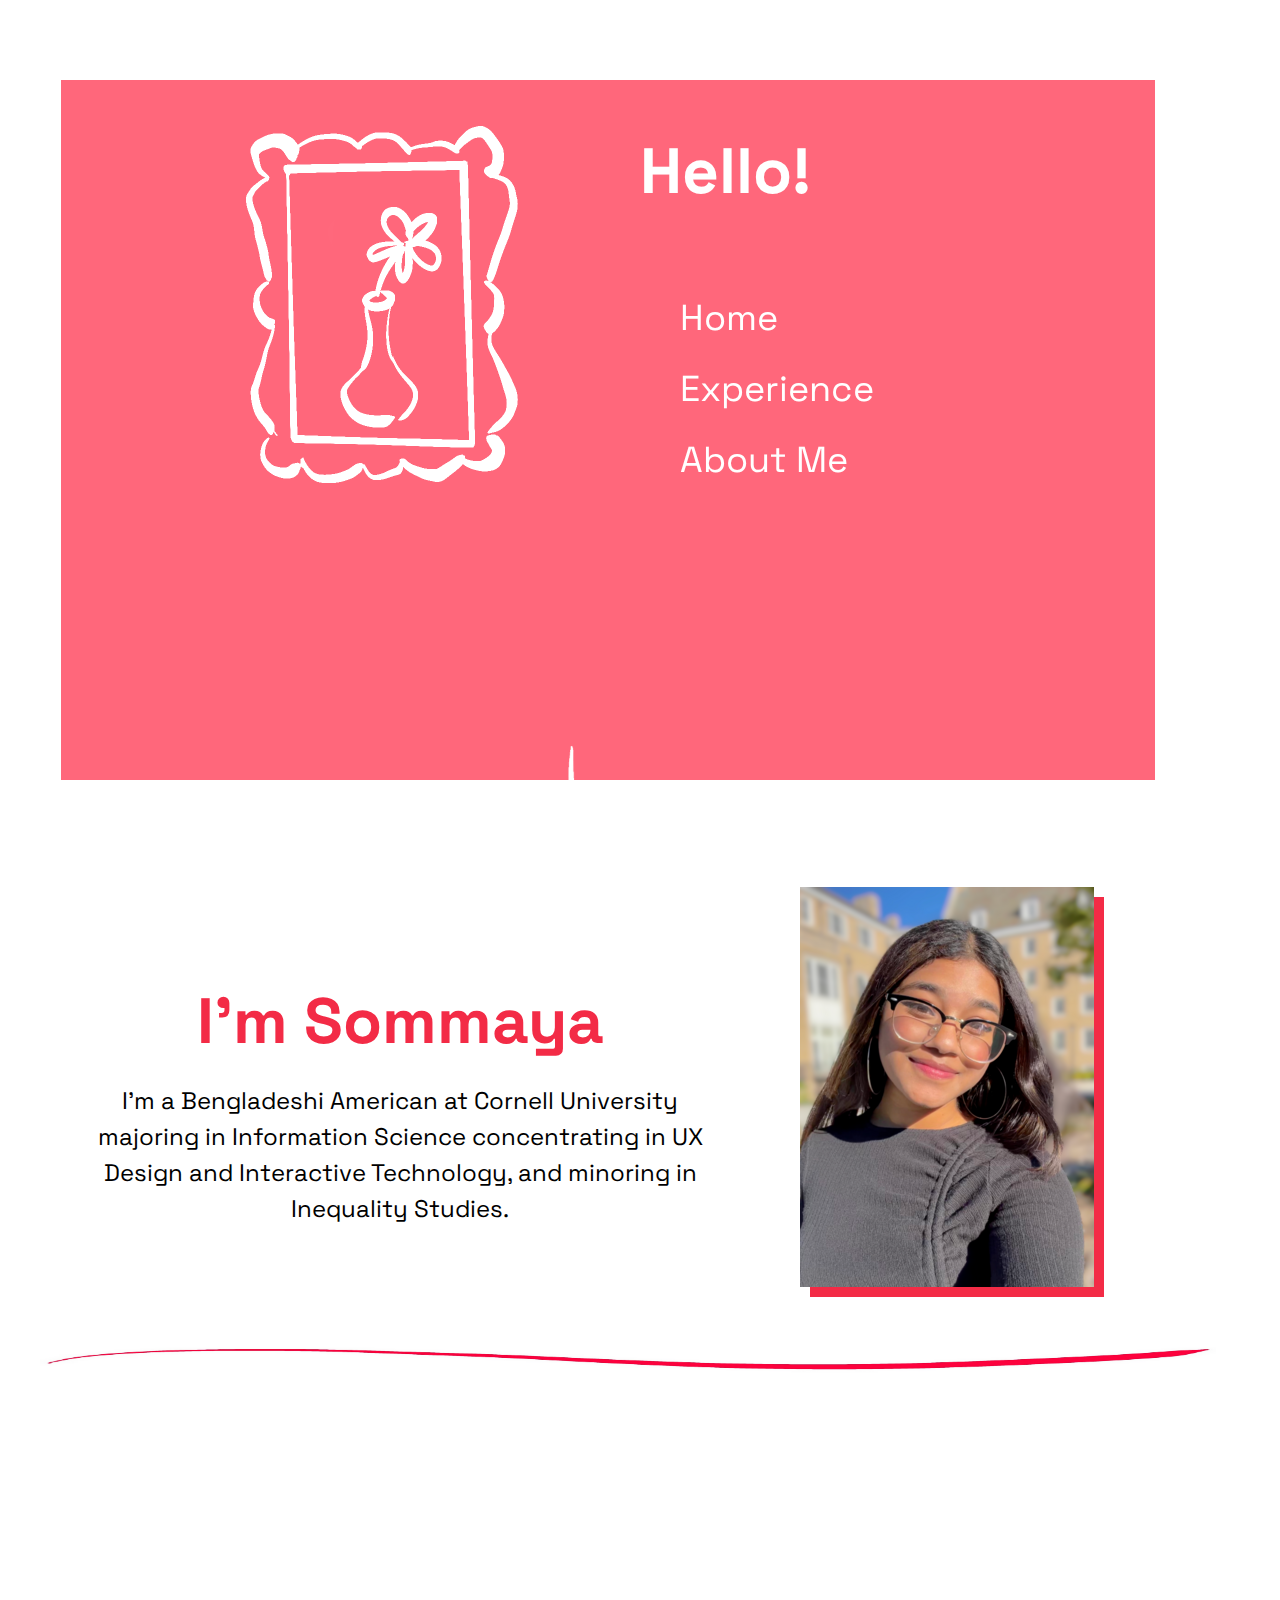
<file: index.html>
<!DOCTYPE html>
<html lang="en">
<head>
  <title>Welcome</title>
  <link rel="stylesheet" type="text/css" href="site.css" media="all">
  <link rel="preconnect" href="https://fonts.googleapis.com">
  <link rel="preconnect" href="https://fonts.gstatic.com" crossorigin>
  <link href="https://fonts.googleapis.com/css2?family=Space+Grotesk:wght@500;700&display=swap" rel="stylesheet">
</head>
<body>
  <div class="hamburger-menu">
    <nav>
      <div id="topNav" class="navigation">
        <span id="closebtn" onclick="collapse()">
            <span class="line1"></span>
            <span class="line2"></span>
            <span class="line3"></span>
        </span>
      <ul class="list">
        <li><a class="menuitems" href="index.html">Home</a></li>
        <li><a class="menuitems" href="experience.html">Experience</a></li>
        <li><a class="menuitems" href="Resume2024.docx">Resume</a></li>
        <li><a class="menuitems" href="about_me.html">About Me</a></li>
      </ul>
    </div>
    </nav>
</div>
<div class="navigation-menu">
  <nav>
    <ul>
      <li> <a href="index.html"><u>Home</u></a> </li>
      <li> <a href="experience.html">Experience</a> </li>
      <li> <a href="about_me.html">About Me</a> </li>
      <li><a href="Resume2024.docx">Resume</a></li>

    </ul>
  </nav>
</div>
  

<section class="pink">
  <div class="welcome">
    <div class="welcome-flowers">
      <img src="images/flowers.png" alt = "Home page of BRT">
    </div>
    <div class="welcome-pink">
     <h1>Hello!</h1>
     </div>
  </div>    

  <div class="welcome-nav">
  <ul>
    <li> <a href="index.html">Home</a> </li>
          <li> <a href="experience.html">Experience</a> </li>
          <li> <a href="about_me.html">About Me</a> </li>
  </ul>
  </div>

<div class="scroll-down">
  <div class = "arrow">
    <img src="images/arrow.png" alt = "Picture of Sommaya">
  </div>
</div>
</section>
  
<section class="yellow">
  <div class="meet">
    <div class="meet1">
    <h1>I'm Sommaya</h1>
      <p>I'm a Bengladeshi American at Cornell University majoring in Information Science concentrating in UX Design and Interactive Technology, and minoring in Inequality Studies.
        </p>
    </div>
    <div class="meet2">
    <img src="images/sommaya.png" alt = "Picture of Sommaya">
    </div>
  </div>
  <div class = "wisp-thin">
    <img src="images/thin-wisp.png" alt = "Picture of Sommaya">
  </div>
  
</section>

<section class="tag red">
  
  <div class = "indexbrt">
    <div class = "indexbrt1">
        <h1>Big. Bold.</h1>
        <h3>Get ready to explore a world of vibrant color and pop of fun in modern minimalism. </h3>

      <p>Introducing my most recent project: the Big Red Trade app!</p>
      <p>Tasked with identifying a problem on campus and solving it in three months, 
        my group was able to identify an issue troubling Cornell students. We interviewed and researched, made prototypes, 
        conducted usability tests and ended with a report and presentation of our solution: Big Red Trade.</p>
      <h3><a href="BigRedTrade.html">Learn more about it here.</a></h3>
      </div>
  <div class = "indexbrt2"> 
    <img src="images/BRT/phone-sketch.jpeg" alt = "Home page of BRT">
  </div>
  <br>

</div><br>
<div class = "wisp-thin">
  <img src="images/thin-wisp.png" alt = "Picture of Sommaya">
</div>

<div class= "educ">
  <div class= "educ2">
    <h1>Why UX?</h1><br>
    <p>
      You might have noticed the hand-drawn elements scattered across this website: simply put, I love to create. My drawings on this website, including the embellishments, my logo, and many of the images, are my way of putting myself in my work. <br>
      Growing up, I’ve always loved creating things, whether it was sketching, crocheting, baking, painting, or knitting- I was always trying to find new ways to <strong>express myself through creating</strong>. As I grew older, I discovered the world of coding and fell in love with the way it allowed me to create in a completely different way. <br>
      UX design, for me, is an intersection where <strong>creativity meets functionality</strong>. It's like <strong>crafting an experience</strong> of your own to share with others, all while maintaining a seamless experience. Pursuing UX design allows me to merge my creative side with my love for code. It's a field that constantly challenges me to consider how humans think, and to work innovatively while considering the practical aspects of design. That blend is what continues to drive my passion for UX design.
    </p>
      </div>
      <div class= "sketch">
        <img src="images/sketch.jpeg" alt = "Picture of Sommaya">
      </div>
    </div>
  <div class = "wisp-thin">
    <img src="images/thin-wisp.png" alt = "Picture of Sommaya">
  </div>
</section>

<section class="tag blue">
  <div class = "cont">
    <h1>Keep in touch!</h1>
    <p>Feel free to send me a message via<br>
       email at sh847@cornell.edu<br></p>

  <div class="experienceButtons">
    <button type= "button" onclick =
     "location.href='https://www.linkedin.com/in/sommaya-haque'"><span>
      <!-- Source: https://iconsplace.com/white-icons/linkedin-icon-18/ -->
      <img src="images/linkedin.png" alt = "Linkedin logo">
    </span></button>

    <button type= "button" onclick =
     "location.href='https://github.com/SommayaHaque'"><span>
    <!-- Source: https://www.flaticon.com/free-icon/github-logo_25231 -->
    <img src="images/git.png" alt = "Git logo">
    </span></button>
  </div>

  </div><br>

  <!-- 
Source: <cite><a href="https://icons8.com/icons/set/facebook-messenger">Messenger Icon</a></cite><br>
Source: <cite><a href="https://iconsplace.com/white-icons/linkedin-icon-18/">Linkedin Icon</a></cite><br>
Source: <cite><a href="https://www.flaticon.com/free-icon/github-logo_25231">Github Icon</a></cite><br>
Source: <cite><a href="https://iconsplace.com/custom-color/gmail-login-icon/">Gmail Icon</a></cite><br>
-->
<footer>
  <p><strong>Made with the risk of being too bold</strong> <br> 
    2024 Portfolio by Sommaya Haque</p>
</footer>
</section>
  <script src="scripts/jquery-3.6.1.js"></script>
  <script src="scripts/indexPage.js"></script>

</body>
</html>
</file>
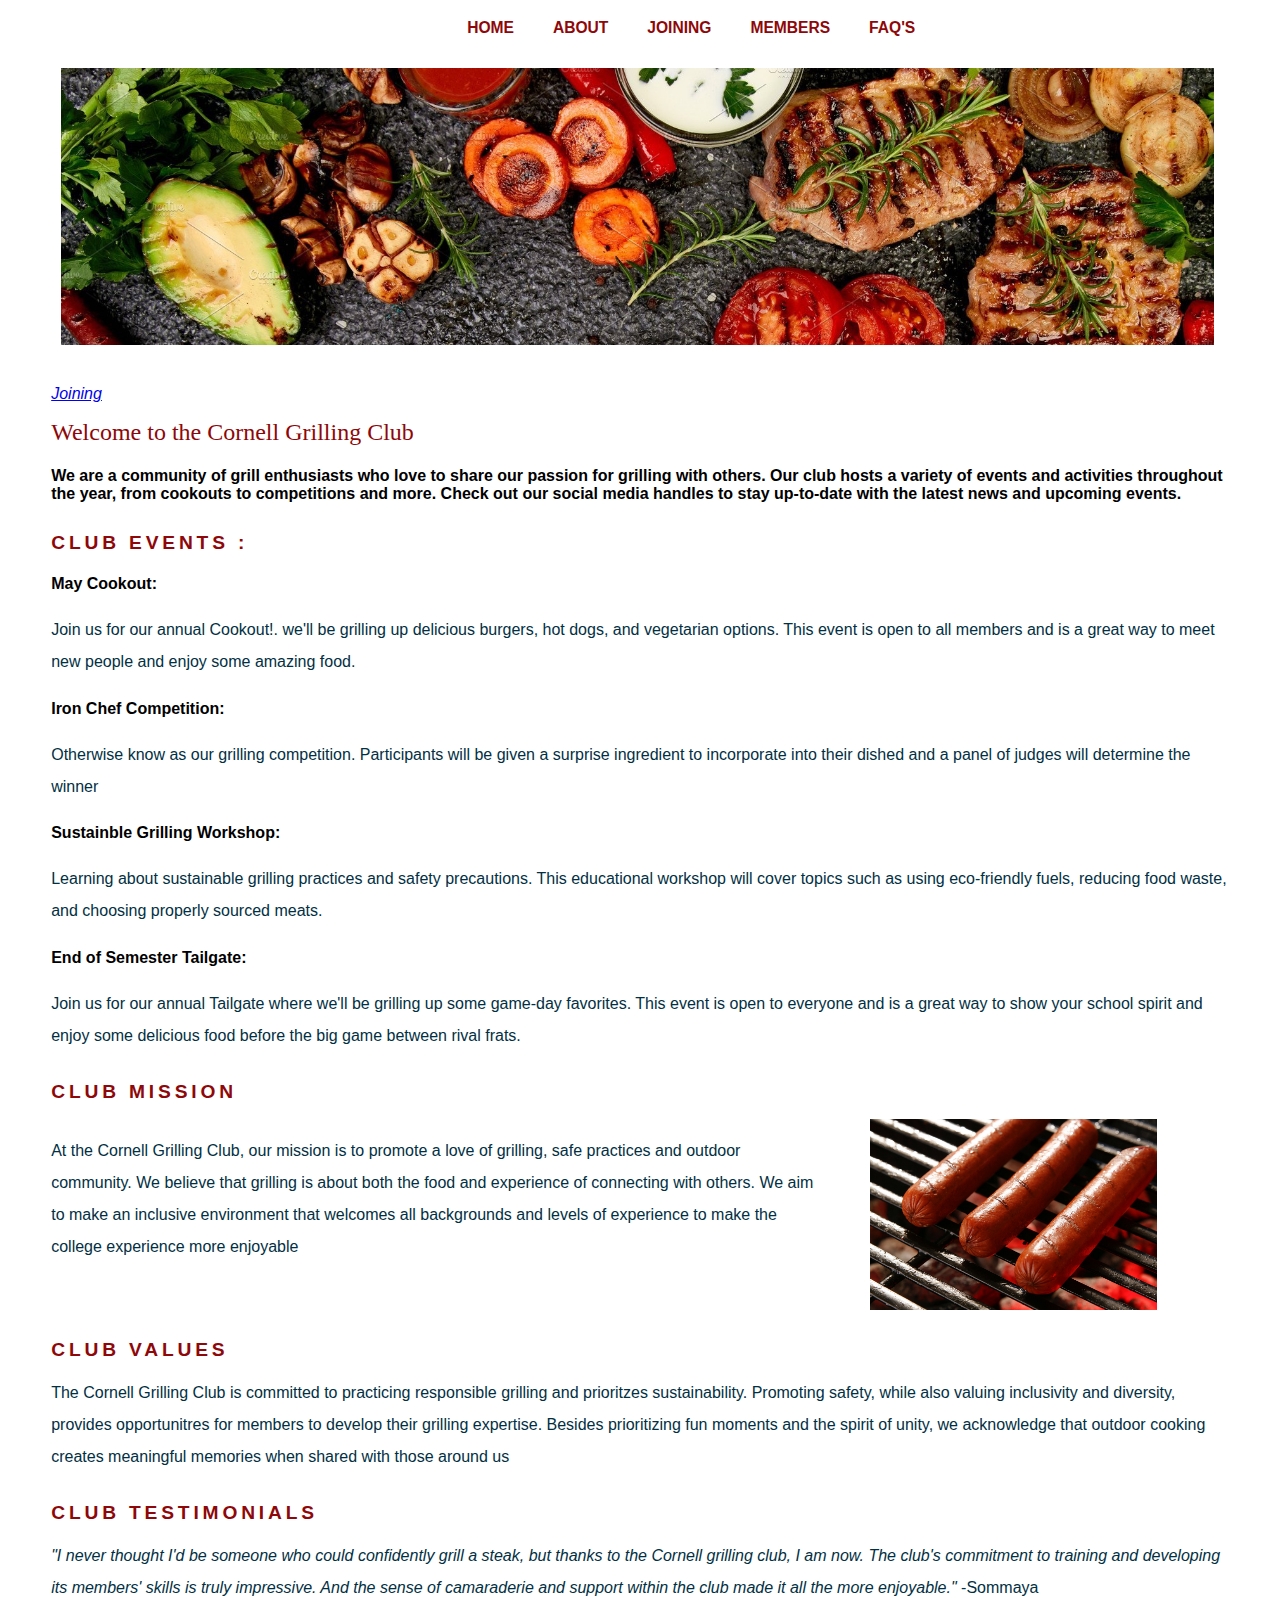
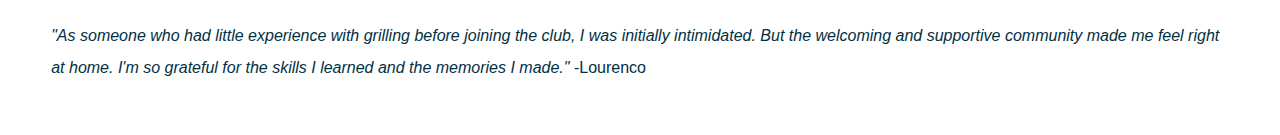
<file: purple-moose-project-1/index.html>
<!DOCTYPE html>
<html>

<head>
  <meta charset="UTF-8">
  <title>Cornell Grilling Club</title>
  <link rel="stylesheet" type="text/css" href="styles/site.css" />
  <meta name="viewport" content="width=device-width,initial-scale=1">
</head>

<body>
 <header>
    <button class="but">&#9776;</button>
    <button class="ex">&#735;</button>
            <div class="ham">
            <nav>
            <ul>
               <li> <a href ="index.html" > Home </a> </li>
               <li> <a href ="about.html" > About </a> </li>
               <li> <a href ="joining.html" > Joining</a> </li>
               <li> <a href ="members.html" > Members </a> </li>
               <li> <a href ="faq.html" > FAQ's </a> </li>
           </ul>
           </nav>
          </div>
          <div class = "navigation-links">
               <nav>
                   <ul>
                       <li> <a href ="index.html" > Home </a> </li>
                       <li> <a href ="about.html" > About </a> </li>
                       <li> <a href ="joining.html" > Joining</a> </li>
                       <li> <a href ="members.html" > Members </a> </li>
                       <li> <a href ="faq.html" > FAQ's </a> </li>
                   </ul>
               </nav>
           </div>
        </header>
        <div class = banner>
        <img src="images/grill-food-banner.jpeg" alt="grilled food">
        <cite><a href="https://www.google.com/url?sa=i&url=https%3A%2F%2Fcreativemarket.com%2FIlliabondar%2F4479107-Banner-with-steak-pork-grill-with-a-featuring-banner-meat-and-bbq&psig=AOvVaw1z9WNbZ1IIHamBZvqOkEck&ust=1683246166918000&source=images&cd=vfe&ved=0CBAQjRxqFwoTCOCDreCy2v4CFQAAAAAdAAAAABAE">Joining</a></cite>
    </div>

       <h1> Welcome to the Cornell Grilling Club </h1>
    <h4>We are a community of grill enthusiasts who love to share our passion for grilling with others. Our club hosts a variety of events and activities throughout the year, from cookouts to competitions and more. Check out our social media handles to stay up-to-date with the latest news and upcoming events.</h4>

    <h2>Club Events :</h2>

        <h4>May Cookout:</h4> <p>Join us for our annual Cookout!. we'll be grilling up delicious burgers, hot dogs, and vegetarian options. This event is open to all members and is a great way to meet new people and enjoy some amazing food.</p>
        <h4>Iron Chef Competition:</h4> <p>Otherwise know as our grilling competition. Participants will be given a surprise ingredient to incorporate into their dished and a panel of judges will determine the winner
        <h4>Sustainble Grilling Workshop:</h4> <p>Learning about sustainable grilling practices and safety precautions. This educational workshop will cover topics such as using eco-friendly fuels, reducing food waste, and choosing properly sourced meats.</p>
        <h4>End of Semester Tailgate:</h4> <p>Join us for our annual Tailgate where we'll be grilling up some game-day favorites. This event is open to everyone and is a great way to show your school spirit and enjoy some delicious food before the big game between rival frats. </p>

<h2> Club Mission </h2>
<div class = "hotdog">
    <div class = "hotdog1">
        <p>
            At the Cornell Grilling Club, our mission is to promote a love of grilling, safe practices and outdoor community. We believe that grilling is about both the food and experience of connecting with others. We aim to make an inclusive environment that welcomes all backgrounds and levels of experience to make the college experience more enjoyable
        </p>
    </div>
    <div class = "hotdog2">
        <!-- Source: https://geweb.azureedge.net/-/media/Images/Giant-Eagle/shop/Meat-Seafood/grilling-hotdogs/hot-dog-grilling-tips-landing-page.aspx
-->
        <img src="images/hotdog.jpeg" alt="grilled hotdogs">
    </div>
    </div>

<h2>Club Values</h2>

<p>The Cornell Grilling Club is committed to practicing responsible grilling and prioritzes sustainability. Promoting safety, while also valuing inclusivity and diversity, provides opportunitres for members to develop their grilling expertise. Besides prioritizing fun moments and the spirit of unity, we acknowledge that outdoor cooking creates meaningful memories when shared with those around us</p>

<h2>Club Testimonials</h2>

<p> <em>"I never thought I'd be someone who could confidently grill a steak, but thanks to the Cornell grilling club, I am now. The club's commitment to training and developing its members' skills is truly impressive. And the sense of camaraderie and support within the club made it all the more enjoyable."</em> -Sommaya </p>


<p><em>"As someone who had little experience with grilling before joining the club, I was initially intimidated. But the welcoming and supportive community made me feel right at home. I'm so grateful for the skills I learned and the memories I made."</em> -Lourenco
</p>

<script type = "text/javascript" src="scripts/jquery-3.6.1.js"></script>
<script src="scripts/interactivity.js"></script>

</body>
</file>
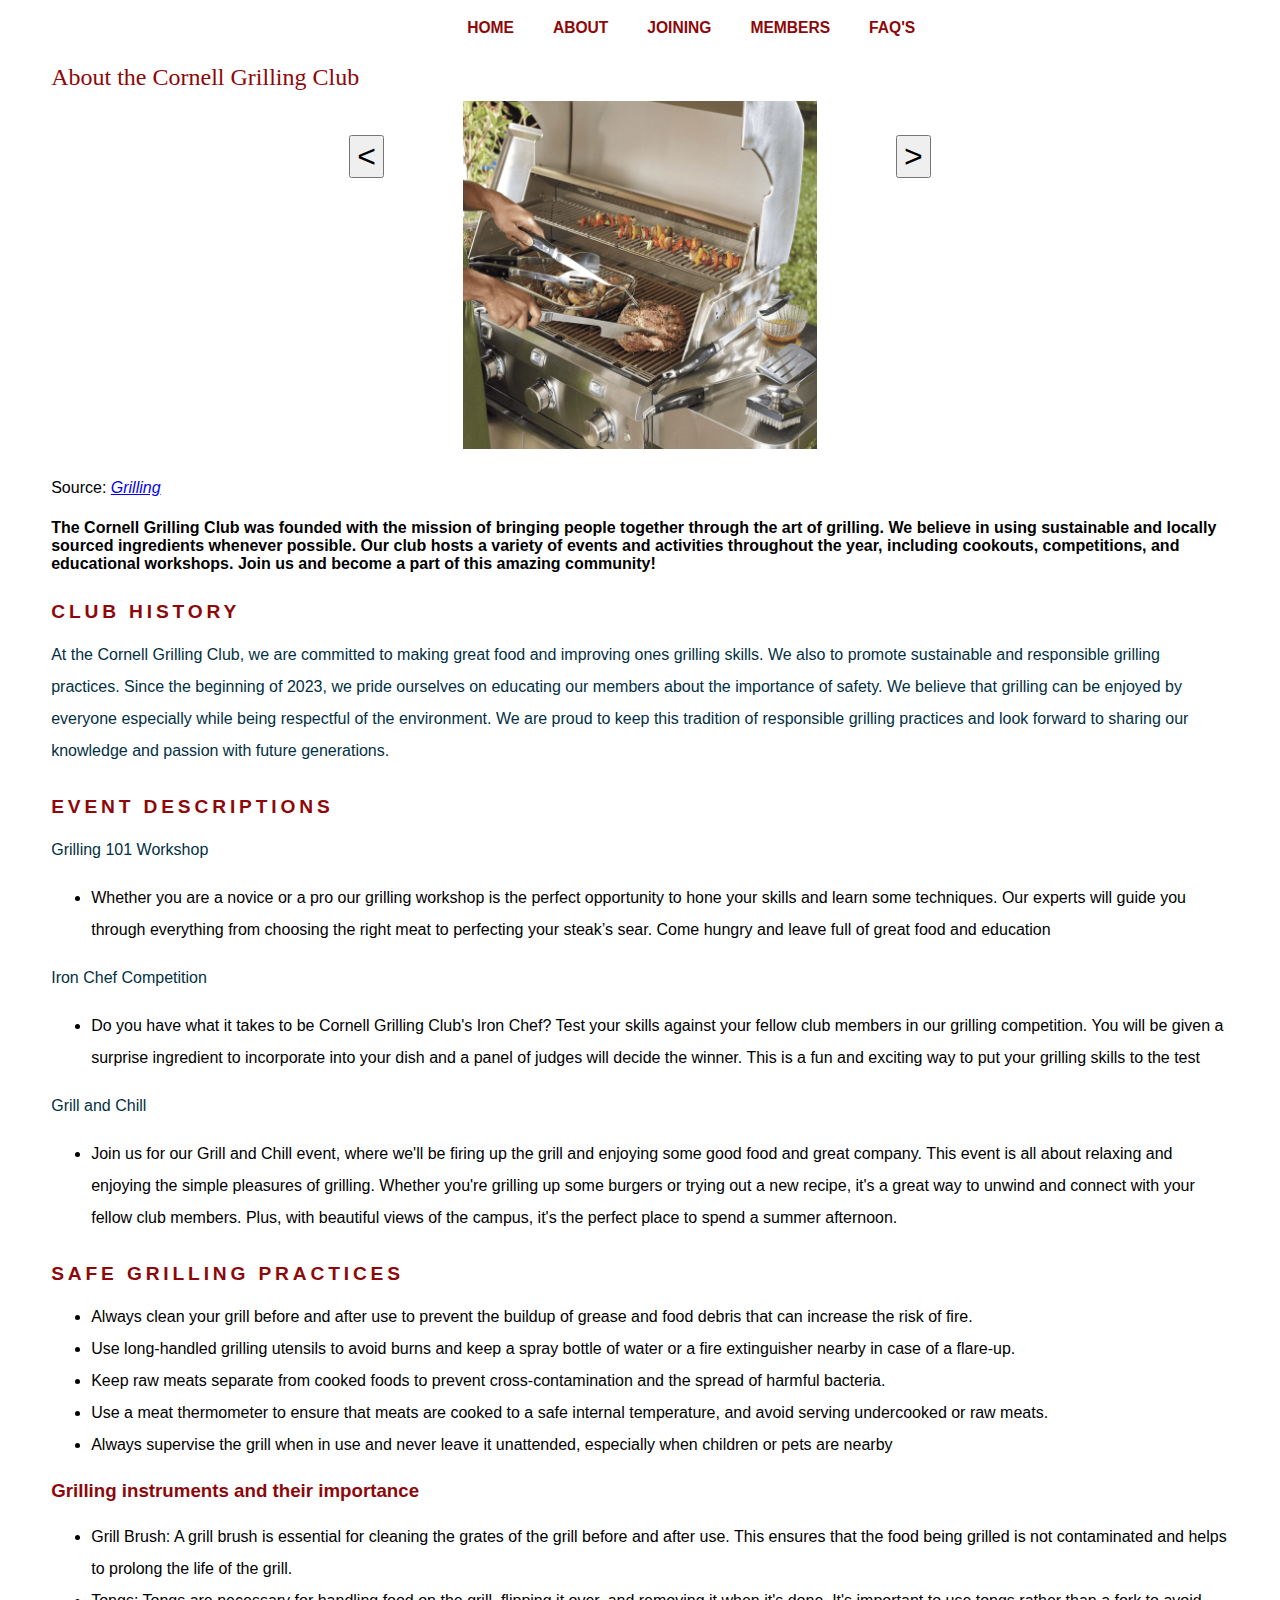
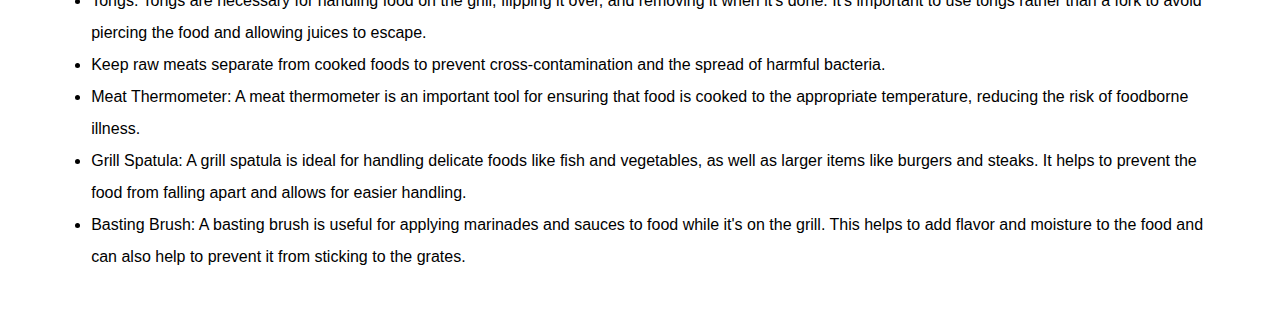
<file: purple-moose-project-1/about.html>
<!DOCTYPE html>
<html>

<head>
  <meta charset="UTF-8">
  <title>Cornell Grilling Club</title>
  <link rel="stylesheet" type="text/css" href="styles/site.css" />
  <meta name="viewport" content="width=device-width,initial-scale=1">
</head>

<body>
 <h1> About the Cornell Grilling Club </h1>
 <header>
    <button class="but">&#9776;</button>
    <button class="ex">&#735;</button>
            <div class="ham">
            <nav>
            <ul>
               <li> <a href ="index.html" > Home </a> </li>
               <li> <a href ="about.html" > About </a> </li>
               <li> <a href ="joining.html" > Joining</a> </li>
               <li> <a href ="members.html" > Members </a> </li>
               <li> <a href ="faq.html" > FAQ's </a> </li>
           </ul>
           </nav>
          </div>
          <div class = "navigation-links">
               <nav>
                   <ul>
                       <li> <a href ="index.html" > Home </a> </li>
                       <li> <a href ="about.html" > About </a> </li>
                       <li> <a href ="joining.html" > Joining</a> </li>
                       <li> <a href ="members.html" > Members </a> </li>
                       <li> <a href ="faq.html" > FAQ's </a> </li>
                   </ul>
               </nav>
           </div>
       </header>


    <div class="slide" id = "1">
        <img src="images/grilling.png" alt="Grilling">
        Source: <cite><a href="https://www.frontgate.com/homeplusstyle/wp-content/uploads/RightTools_hero.jpg">Grilling</a></cite>
    </div>

    <div class = "slide hidden" id = "2">
        <img src="images/equipment.png" alt="Grilling equipments">
        Source: <cite><a href="https://cdn.shopify.com/s/files/1/0230/9645/products/106660402_10_grande.jpg">Grilling equipments</a></cite>
    </div>

    <div class = "slide hidden" id = "3">
        <img src="images/grillingwithfriends.png" alt="Grilling with Friends">
        Source: <cite><a href="https://www.eatthis.com/wp-content/uploads/sites/4/2019/04/summer-bbq-friends.jpg">Grilling with Friends</a></cite>
    </div>

    <div class = "slide hidden" id = "4">
        <img src="images/meshbaskets.png" alt="meshbaskets">
        Source: <cite><a href="https://www.frontgate.com/homeplusstyle/wp-content/uploads/RightTools_2.jpg">mesh baskets</a></cite>
    </div>

    <div class = "slide hidden" id = "5">
        <img src="images/cookingstones.png" alt="Cooking stones">
        Source: <cite><a href="https://www.frontgate.com/homeplusstyle/wp-content/uploads/RightTools_3.jpg">cooking stones</a></cite>
    </div>

    <button id="prev-button">&lt;</button>
    <button id ="next-button">&gt;</button>







<h4>
    The Cornell Grilling Club was founded with the mission of bringing people together through the art of grilling. We believe in using sustainable and locally sourced ingredients whenever possible.  Our club hosts a variety of events and activities throughout the year, including cookouts, competitions, and educational workshops. Join us and become a part of this amazing community!

</h4>

<h2>
    Club History
</h2>

<p>
    At the Cornell Grilling Club, we are committed to making great food and improving ones grilling skills. We also to promote sustainable and responsible grilling practices. Since the beginning of 2023, we pride ourselves on educating our members about the importance of safety. We believe that grilling can be enjoyed by everyone especially while being respectful of the environment. We are proud to keep this tradition of responsible grilling practices and look forward to sharing our knowledge and passion with future generations.

</p>

<h2> Event Descriptions</h2>
<p>
    Grilling 101 Workshop

</p>

<ul>
    <li>Whether you are a novice or a pro our grilling workshop is the perfect opportunity to hone your skills and learn some techniques. Our experts will guide you through everything from choosing the right meat to perfecting your steak’s sear. Come hungry and leave full of great food and education  </li>
</ul>

<p>
    Iron Chef Competition

</p>

<ul>
    <li>Do you have what it takes to be Cornell Grilling Club's Iron Chef? Test your skills against your fellow club members in our grilling competition. You will be given a surprise ingredient to incorporate into your dish and a panel of judges will decide the winner. This is a fun and exciting way to put your grilling skills to the test   </li>
</ul>

<p>
    Grill and Chill
</p>

<ul>
    <li>Join us for our Grill and Chill event, where we'll be firing up the grill and enjoying some good food and great company. This event is all about relaxing and enjoying the simple pleasures of grilling. Whether you're grilling up some burgers or trying out a new recipe, it's a great way to unwind and connect with your fellow club members. Plus, with beautiful views of the campus, it's the perfect place to spend a summer afternoon.
    </li>
</ul>

<h2>
    Safe grilling practices
</h2>

<ul>
    <li>Always clean your grill before and after use to prevent the buildup of grease and food debris that can increase the risk of fire. </li>
    <li>Use long-handled grilling utensils to avoid burns and keep a spray bottle of water or a fire extinguisher nearby in case of a flare-up. </li>
    <li>Keep raw meats separate from cooked foods to prevent cross-contamination and the spread of harmful bacteria.</li>
    <li> Use a meat thermometer to ensure that meats are cooked to a safe internal temperature, and avoid serving undercooked or raw meats.</li>
    <li> Always supervise the grill when in use and never leave it unattended, especially when children or pets are nearby
    </li>
</ul>

<h3> Grilling instruments and their importance</h3>

<ul>
<li>Grill Brush: A grill brush is essential for cleaning the grates of the grill before and after use. This ensures that the food being grilled is not contaminated and helps to prolong the life of the grill.
</li>
<li>Tongs: Tongs are necessary for handling food on the grill, flipping it over, and removing it when it's done. It's important to use tongs rather than a fork to avoid piercing the food and allowing juices to escape. </li>
<li>Keep raw meats separate from cooked foods to prevent cross-contamination and the spread of harmful bacteria.</li>
<li> Meat Thermometer: A meat thermometer is an important tool for ensuring that food is cooked to the appropriate temperature, reducing the risk of foodborne illness.
</li>
<li> Grill Spatula: A grill spatula is ideal for handling delicate foods like fish and vegetables, as well as larger items like burgers and steaks. It helps to prevent the food from falling apart and allows for easier handling.
</li>
<li>Basting Brush: A basting brush is useful for applying marinades and sauces to food while it's on the grill. This helps to add flavor and moisture to the food and can also help to prevent it from sticking to the grates.
</li>
</ul>

<script src="scripts/jquery-3.6.1.js"></script>
<script src="scripts/interactivity.js"></script>

</body>
</html>
</file>
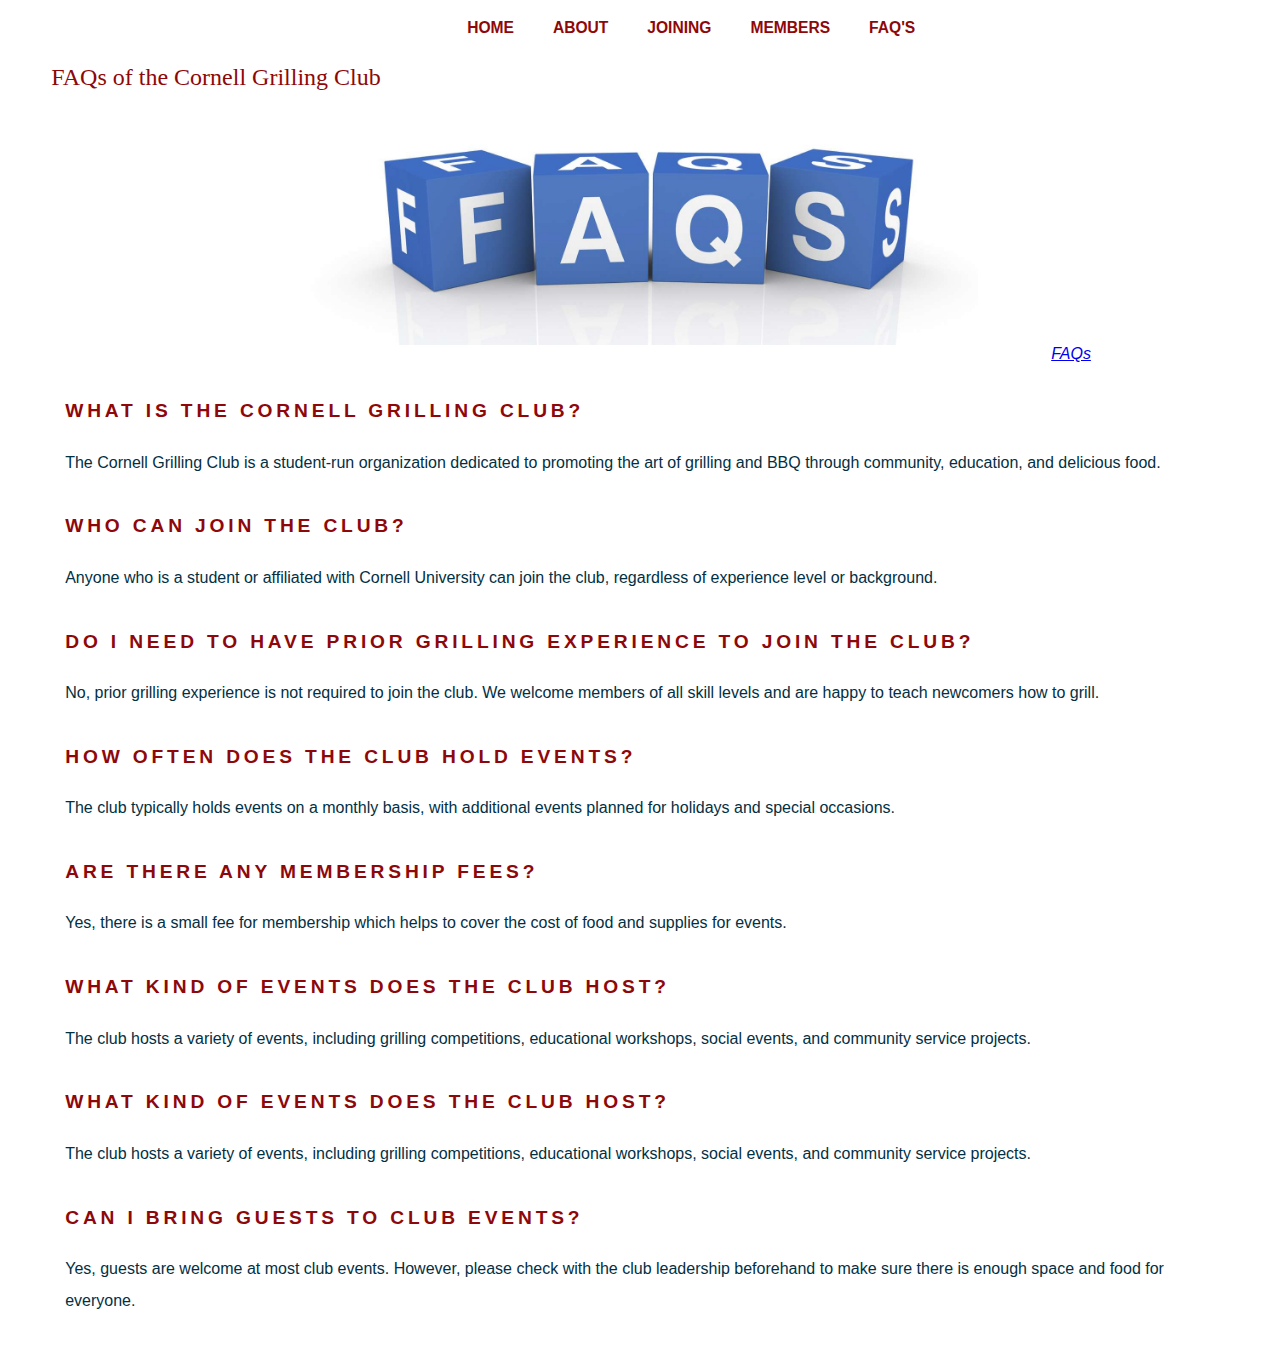
<file: purple-moose-project-1/faq.html>
<!DOCTYPE html>
<html>

<head>
  <meta charset="UTF-8">
  <title>Cornell Grilling Club</title>
  <link rel="stylesheet" type="text/css" href="styles/site.css" />
  <meta name="viewport" content="width=device-width,initial-scale=1">
</head>

<body>
<h1> FAQs of the Cornell Grilling Club </h1>
<header>
    <button class="but">&#9776;</button>
    <button class="ex">&#735;</button>
            <div class="ham">
            <nav>
            <ul>
               <li> <a href ="index.html" > Home </a> </li>
               <li> <a href ="about.html" > About </a> </li>
               <li> <a href ="joining.html" > Joining</a> </li>
               <li> <a href ="members.html" > Members </a> </li>
               <li> <a href ="faq.html" > FAQ's </a> </li>
           </ul>
           </nav>
          </div>
          <div class = "navigation-links">
               <nav>
                   <ul>
                       <li> <a href ="index.html" > Home </a> </li>
                       <li> <a href ="about.html" > About </a> </li>
                       <li> <a href ="joining.html" > Joining</a> </li>
                       <li> <a href ="members.html" > Members </a> </li>
                       <li> <a href ="faq.html" > FAQ's </a> </li>
                   </ul>
               </nav>
           </div>
       </header>

    <div class = faqbanner>
        <img src="images/faqs.jpeg" alt="faq icon">
        <cite><a href="https://www.ncdriving101.com/uploads/1/2/6/1/126146066/faqs-image-1030x354_orig.jpg">FAQs</a></cite>
    </div>


<main>
<h2>What is the Cornell Grilling Club? </h2>

<p>The Cornell Grilling Club is a student-run organization dedicated to promoting the art of grilling and BBQ through community, education, and delicious food. </p>

<h2> Who can join the club? </h2>

<p>
    Anyone who is a student or affiliated with Cornell University can join the club, regardless of experience level or background.
</p>

<h2> Do I need to have prior grilling experience to join the club? </h2>

<p>
    No, prior grilling experience is not required to join the club. We welcome members of all skill levels and are happy to teach newcomers how to grill.

</p>

<h2>How often does the club hold events? </h2>

<p>
    The club typically holds events on a monthly basis, with additional events planned for holidays and special occasions.

</p>

<h2>Are there any membership fees?</h2>

<p>
    Yes, there is a small fee for membership which helps to cover the cost of food and supplies for events.

</p>


<h2>What kind of events does the club host?</h2>

<p>
    The club hosts a variety of events, including grilling competitions, educational workshops, social events, and community service projects.
</p>

<h2> What kind of events does the club host? </h2>

<p>
    The club hosts a variety of events, including grilling competitions, educational workshops, social events, and community service projects.
</p>


<h2> Can I bring guests to club events?</h2>
<p>
    Yes, guests are welcome at most club events. However, please check with the club leadership beforehand to make sure there is enough space and food for everyone.
</p>

</main>


<script type = "text/javascript" src="scripts/jquery-3.6.1.js"></script>
<script src="scripts/interactivity.js"></script>
</body>
</file>
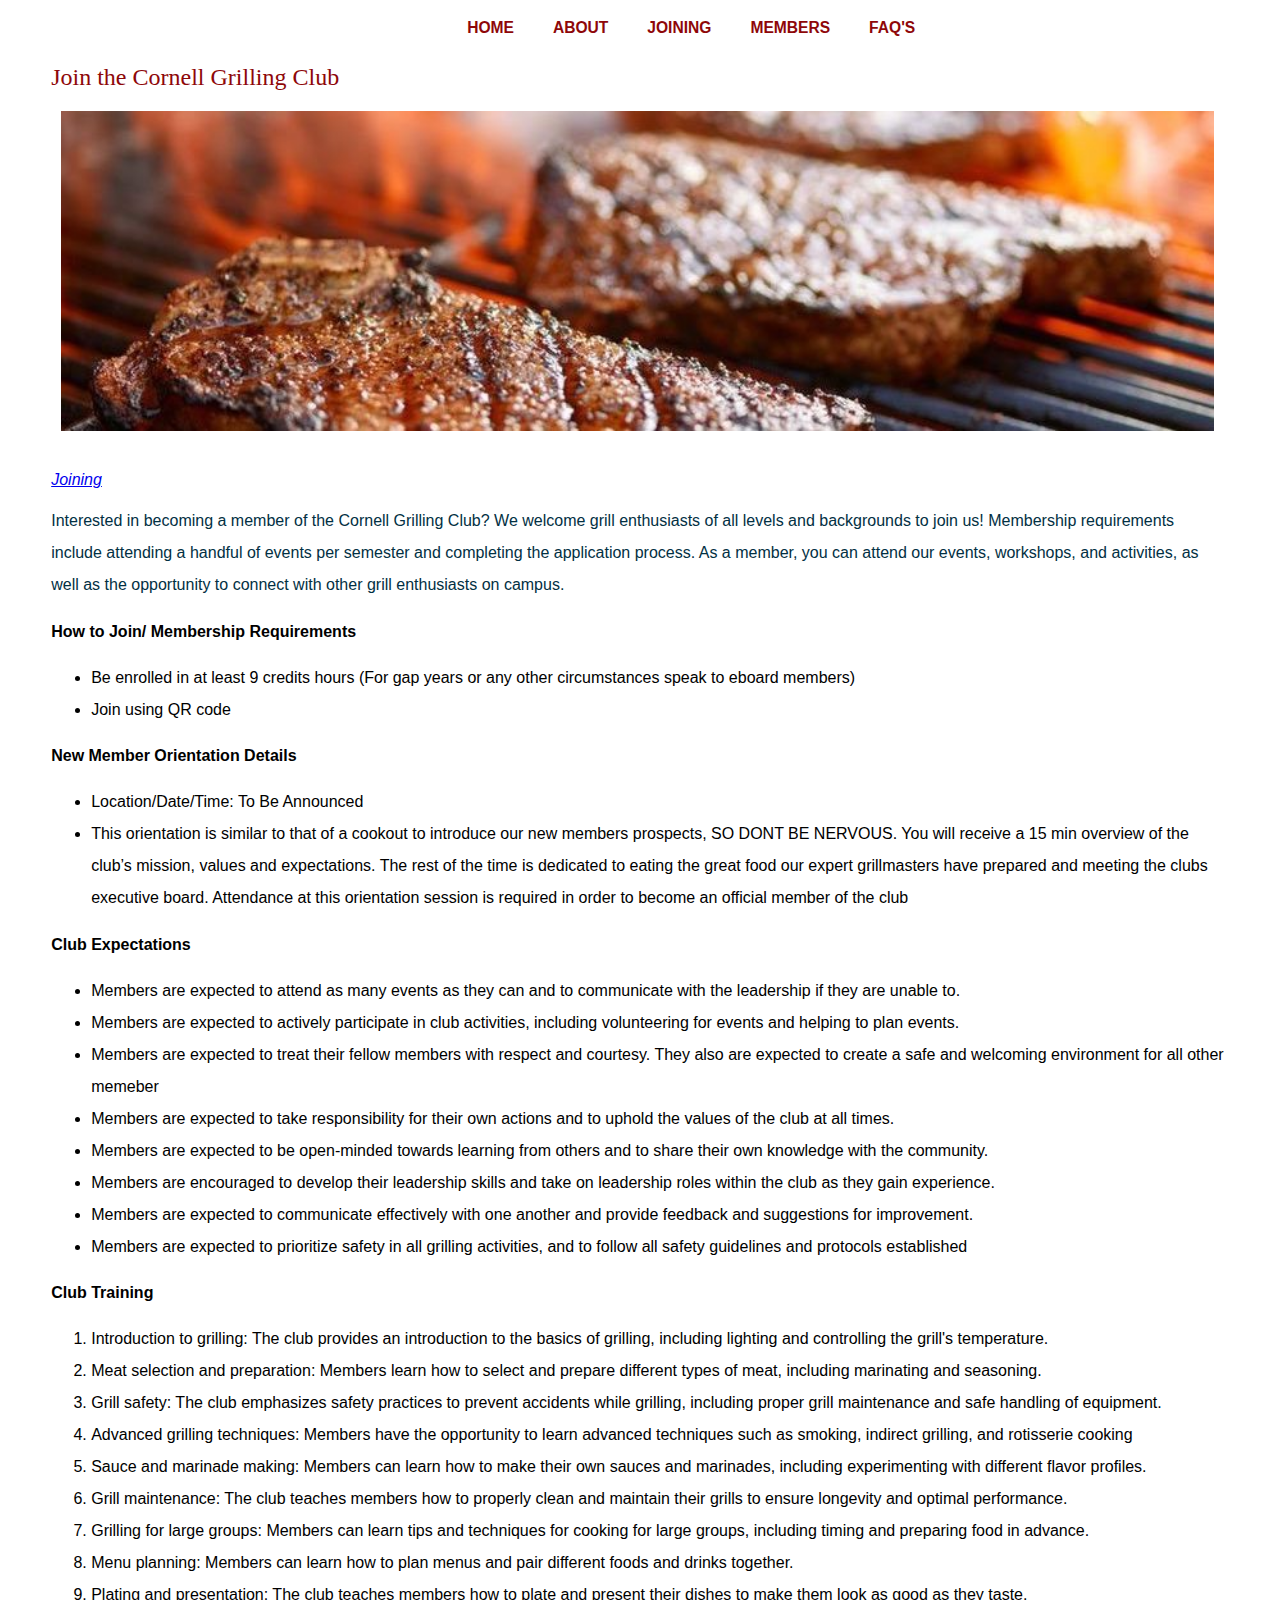
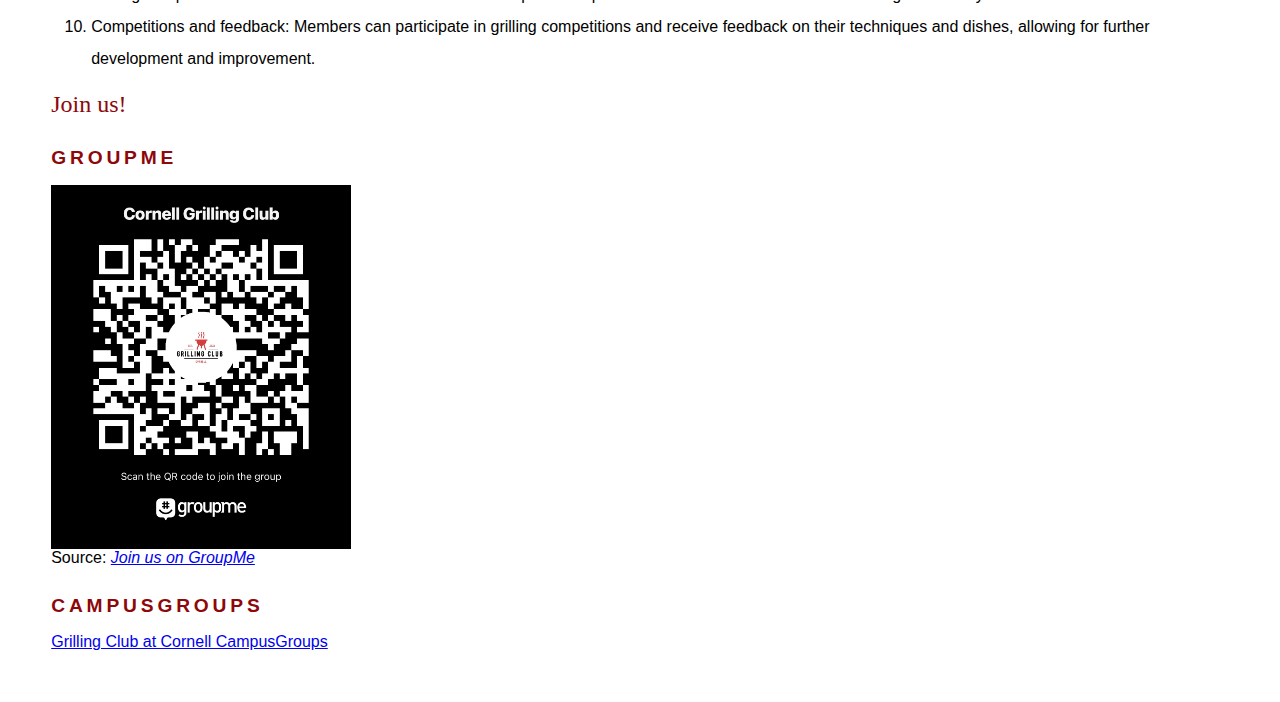
<file: purple-moose-project-1/joining.html>
<!DOCTYPE html>
<html>

<head>
  <meta charset="UTF-8">
  <title>Cornell Grilling Club</title>
  <link rel="stylesheet" type="text/css" href="styles/site.css" />
  <meta name="viewport" content="width=device-width,initial-scale=1">
</head>

<body>
 <h1> Join the Cornell Grilling Club </h1>

 <header>
    <button class="but">&#9776;</button>
    <button class="ex">&#735;</button>
            <div class="ham">
            <nav>
            <ul>
               <li> <a href ="index.html" > Home </a> </li>
               <li> <a href ="about.html" > About </a> </li>
               <li> <a href ="joining.html" > Joining</a> </li>
               <li> <a href ="members.html" > Members </a> </li>
               <li> <a href ="faq.html" > FAQ's </a> </li>
           </ul>
           </nav>
          </div>
          <div class = "navigation-links">
               <nav>
                   <ul>
                       <li> <a href ="index.html" > Home </a> </li>
                       <li> <a href ="about.html" > About </a> </li>
                       <li> <a href ="joining.html" > Joining</a> </li>
                       <li> <a href ="members.html" > Members </a> </li>
                       <li> <a href ="faq.html" > FAQ's </a> </li>
                   </ul>
               </nav>
           </div>
       </header>

       <div class = banner>
        <img src="images/grill-steak.jpeg" alt="steak image">
        <cite><a href="https://seacliffyc.org/wp-content/uploads/2017/06/come-join-us-3-for-steak-night.jpg">Joining</a></cite>
    </div>





            <p> Interested in becoming a member of the Cornell Grilling Club? We welcome grill enthusiasts of all levels and backgrounds to join us! Membership requirements include attending a handful of events per semester and completing the application process. As a member, you can attend our events, workshops, and activities, as well as the opportunity to connect with other grill enthusiasts on campus.
            </p>
            <h4>How to Join/ Membership Requirements</h4>
            <ul>
                <li>Be enrolled in at least 9 credits hours (For gap years or any other circumstances speak to eboard members)
                </li>
                <li>Join using QR code
                </li>
            </ul>

            <h4>New Member Orientation Details</h4>
            <ul>
                <li>Location/Date/Time: To Be Announced </li>
                <li>This orientation is similar to that of a cookout to introduce our new members prospects, SO DONT BE NERVOUS. You will receive a 15 min overview of the club’s mission, values and expectations. The rest of the time is dedicated to eating the great food our expert grillmasters have prepared and meeting the clubs executive board. Attendance at this orientation session is required in order to become an official member of the club
                </li>
            </ul>
            <h4>Club Expectations</h4>
            <ul>
                <li>  Members are expected to attend as many events as they can and to communicate with the leadership if they are unable to.

                </li>
                <li>Members are expected to actively participate in club activities, including volunteering for events and helping to plan events.

                </li>
                <li>Members are expected to treat their fellow members with respect and courtesy. They also are expected to create a safe and welcoming environment for all other memeber

                </li>
                <li>Members are expected to take responsibility for their own actions and to uphold the values of the club at all times.

                </li>
                <li>Members are expected to be open-minded towards learning from others and to share their own knowledge with the community.

                </li>
                <li>Members are encouraged to develop their leadership skills and take on leadership roles within the club as they gain experience.

                </li>
                <li>Members are expected to communicate effectively with one another and provide feedback and suggestions for improvement.

                </li>
                <li> Members are expected to prioritize safety in all grilling activities, and to follow all safety guidelines and protocols established

                </li>
            </ul>
            <h4>Club Training</h4>

<ol>
    <li>Introduction to grilling: The club provides an introduction to the basics of grilling, including lighting and controlling the grill's temperature.</li>
    <li>Meat selection and preparation: Members learn how to select and prepare different types of meat, including marinating and seasoning.</li>
    <li>Grill safety: The club emphasizes safety practices to prevent accidents while grilling, including proper grill maintenance and safe handling of equipment.
    </li>
    <li>Advanced grilling techniques: Members have the opportunity to learn advanced techniques such as smoking, indirect grilling, and rotisserie cooking</li>
    <li>Sauce and marinade making: Members can learn how to make their own sauces and marinades, including experimenting with different flavor profiles.
    </li>
    <li>Grill maintenance: The club teaches members how to properly clean and maintain their grills to ensure longevity and optimal performance.
    </li>
    <li>Grilling for large groups: Members can learn tips and techniques for cooking for large groups, including timing and preparing food in advance.
    </li>
    <li>Menu planning: Members can learn how to plan menus and pair different foods and drinks together.
    </li>
    <li>Plating and presentation: The club teaches members how to plate and present their dishes to make them look as good as they taste.
    </li>
    <li>Competitions and feedback: Members can participate in grilling competitions and receive feedback on their techniques and dishes, allowing for further development and improvement.
    </li>
</ol>




            <h1>
                Join us!
            </h1>
            <div class = groupme>
            <h2>GroupMe</h2>
                <img src="images/groupme-qrcode.jpg"
                alt="C-3PO">
              Source: <cite><a href="https://groupme.com/join_group/92232165/si3AsLKI">Join us on GroupMe</a></cite>
            </div>
            <h2>CampusGroups</h2>

            <a href="https://cornell.campusgroups.com/sign-up/?club_url=CGR" title="Grilling Club at Cornell CampusGroups">Grilling Club at Cornell CampusGroups</a>












        <script type = "text/javascript" src="scripts/jquery-3.6.1.js"></script>
        <script src="scripts/interactivity.js"></script>


</body>
</file>
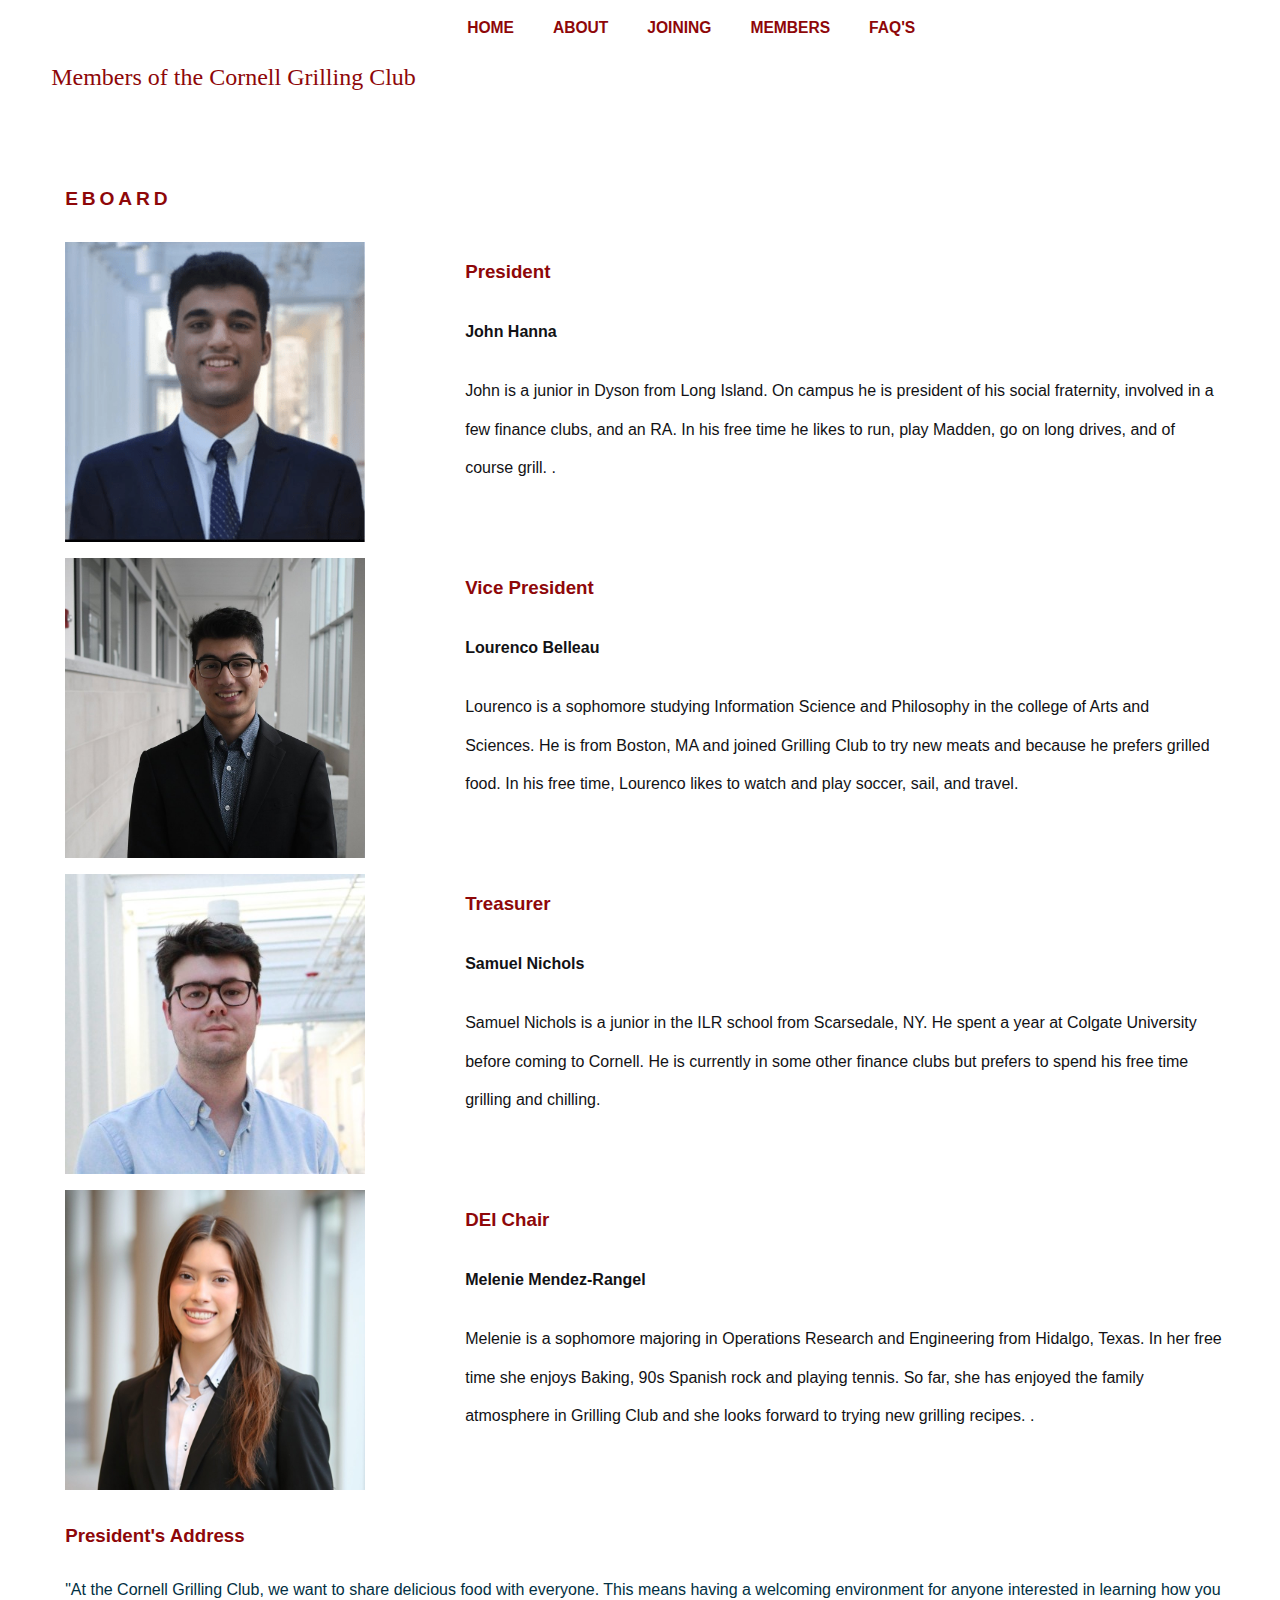
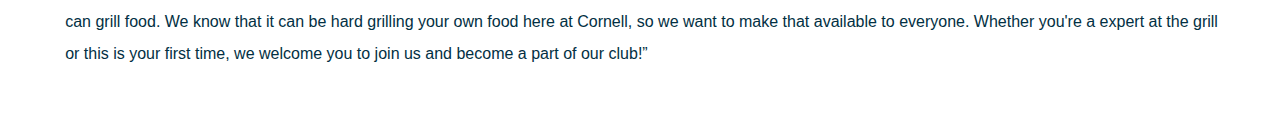
<file: purple-moose-project-1/members.html>
<!DOCTYPE html>
<html>

<head>
  <meta charset="UTF-8">
  <title>Cornell Grilling Club</title>
  <link rel="stylesheet" type="text/css" href="styles/site.css" />
  <meta name="viewport" content="width=device-width,initial-scale=1">
</head>

<body>
 <h1> Members of the Cornell Grilling Club </h1>
 <header>
    <button class="but">&#9776;</button>
    <button class="ex">&#735;</button>
            <div class="ham">
            <nav>
            <ul>
               <li> <a href ="index.html" > Home </a> </li>
               <li> <a href ="about.html" > About </a> </li>
               <li> <a href ="joining.html" > Joining</a> </li>
               <li> <a href ="members.html" > Members </a> </li>
               <li> <a href ="faq.html" > FAQ's </a> </li>
           </ul>
           </nav>
          </div>
          <div class = "navigation-links">
               <nav>
                   <ul>
                       <li> <a href ="index.html" > Home </a> </li>
                       <li> <a href ="about.html" > About </a> </li>
                       <li> <a href ="joining.html" > Joining</a> </li>
                       <li> <a href ="members.html" > Members </a> </li>
                       <li> <a href ="faq.html" > FAQ's </a> </li>
                   </ul>
               </nav>
           </div>
       </header>

<main>

    <h2>Eboard</h2>

    <div class = "headshot">
        <div class = "headshot1">
            <img src="images/Grilling-club-president.png"
            alt="president">
        </div>
        <div class = "headshot2">
            <h3>President</h3>
            <h4>John Hanna</h4>
            John is a junior in Dyson from Long Island. On campus he is president of his social fraternity, involved in a few finance clubs, and an RA. In his free time he likes to run, play Madden, go on long drives, and of course grill.
.

        </div>
        </div>



        <div class = "headshot">
            <div class = "headshot1">
                <img src="images/Grilling-club-vp.jpg"
                alt="VP">
            </div>
            <div class = "headshot2">
                <h3>Vice President</h3>
                <h4>Lourenco Belleau</h4>
                Lourenco is a sophomore studying Information Science and Philosophy in the college of Arts and Sciences. He is from Boston, MA and joined Grilling Club to try new meats and because he prefers grilled food. In his free time, Lourenco likes to watch and play soccer, sail, and travel.

            </div>
            </div>

            <div class = "headshot">
                <div class="headshot1">
                    <img src="images/grillingclub-treasurer.png"
                    alt="treasurer"></div>
                    <div class="headshot2">

                <h3> Treasurer</h3>
                <h4>Samuel Nichols</h4>
                  Samuel Nichols is a junior in the ILR school from Scarsedale, NY. He spent a year at Colgate University before coming to Cornell. He is currently in some other finance clubs but prefers to spend his free time grilling and chilling.
                </div>
            </div>

            <div class = "headshot">
                <div class = "headshot1">
                    <img src="images/grilling-club-dei.png"
                    alt="DEI">
                </div>
                <div class = "headshot2">
                    <h3>DEI Chair</h3>
                    <h4>Melenie Mendez-Rangel</h4>
                    Melenie is a sophomore majoring in Operations Research and Engineering from Hidalgo, Texas. In her free time she enjoys Baking, 90s Spanish rock and playing tennis. So far, she has enjoyed the family atmosphere in Grilling Club and she looks forward to trying new grilling recipes.
.

                </div>
                </div>


            <h3> President's Address</h3>
            <p>"At the Cornell Grilling Club, we want to share delicious food with everyone. This means having a welcoming environment for anyone interested in learning how you can grill food. We know that it can be hard grilling your own food here at Cornell, so we want to make that available to everyone. Whether you're a expert at the grill or this is your first time, we welcome you to join us and become a part of our club!”
            </p>


</main>



<script type = "text/javascript" src="scripts/jquery-3.6.1.js"></script>
<script src="scripts/interactivity.js"></script>

</body>
</file>
<file: site.css>
/* Unorganized CSS */
.pink{
  display: none;
}
.exp .wisp-thin {
  padding-left: 40px;
}
.sketch img{
  width: 90%;
}
.indexbrt2 img{
  width: 100%;
  padding: 20px;
}
.wisp-thin img{
  width: 100%;
} 
.educ2 img{
  width: 100%;
  max-height: 500px;
}
.cont{
  text-align: center;
}
.exp .wisp-thin{
  margin-left: -40px;
}
.exp .educ2 img{
  width: auto;
  max-height: 500px;
}
/* Organized CSS */
footer {
	margin-left: 3%;
	background-color: #FF677B;
	color: white;
  height: 200px;
}
footer p{
  padding: 2%;
}
.exp footer {
  margin-left: 0;
}
body {
  font-family: "Space Grotesk", sans-serif;
  line-height: 1.5;
  margin-top: 80px;
  margin-left: 5%;
  margin-right: 5%;
  margin-bottom: 3%;
}
h1{
  font-family: "Space Grotesk", serif;
  font-weight:bold;
  font-size: 64px;
  margin-bottom: -10px;
  color: #F32B46;
}
h2{
  font-size: 36px;
  margin-bottom: -20px;
  color: #FF677B;
}
h3{
  color: #F32B46;
  font-size: 24px;
}
p{
  font-size: 24px;
}
u{
  text-decoration: none;
  background-image: linear-gradient(#F32B46, #F32B46);
  background-position-y: 100%;
  background-repeat: no-repeat;
  background-size: 100% 0.08em;
}
/*Buttons*/
.cont button{
  font-size: 60px;
  height: 100px;
  border: 2px solid #F32B46;
  border-radius: 10%;
  background: #F32B46;
  color: #FFF;
  cursor: pointer;
}
button:hover{
  background: #FF677B;
  border: 2px solid #FF677B;
}
button img{
  padding-top: 10px;
}
.exp button{
  padding: 30px;
  width: 600px;
  font-size: x-large;
  font-family: "Space Grotesk", sans-serif;
  background: white;
  border: 3px solid #FF677B;
}
.exp button:hover{
  background: #FF677B;
}

/*Links*/
a{
  text-decoration: none;
  color: #F32B46;
}
a:hover{
  color: #ff8293;
}

/*Hamburger Menu and Vertical Drop Down*/
body {
  transition: background-color .5s;
}
nav  {
  width: 100%;
  position: fixed;
  top: 0;
  left: 0;
  background-color: white;
  padding-top: 0px;
}
.welcome-nav{
  display: none;
}
.list {
    width:200px;
    font-size: 24px;
    line-height: 0.75;
}
.hamburger-menu .list li{
  padding-top: 20px;
  list-style: none;
}
.list ul{
  text-decoration: none;
}
.line1, .line2, .line3 {
  margin-top:5px;
  background-color:#F32B46;
  width:25px;
  height:3px;
  display:block;
  position:relative;
  opacity:1.0;
  border-radius:15%;
  transition: 0.3s;
}
.line1.active {
  transform: rotate(270deg);
  opacity:0.0;
  top:5px;
}
.line2.active {
  transform: rotate(45deg);
}
.line3.active {
  transform: rotate(-45deg);
  top:-7px;
}
.menuitems {
  top: 20px;
  padding-bottom:12px;
  display: inline-block;
  position:relative;
}
#closebtn {
  cursor:pointer;
  height:25px;
  width:25px;
  position: absolute;
  top: 20px;
  left: 25px;
  margin-right: 50px;
}
.hamburger-menu {
  display: block;
}
.navigation-menu {
  display: none;
}
.hidden {
  opacity: 0;
  display: none;
}
.course li{
  font-size: 24px;
}

@media only screen and (min-width: 800px) {
/*Not Organized*/
.wisp-thin{
  margin-left: 40px;
}
/*Organized*/
.hamburger-menu {
  display: none;
}
.navigation-menu {
  display: block;
}
body{
  margin-left: 0;
}
/*Home Page*/
.pink{
  display: block;
}
.meet{
  display: flex;
  height: 500px;
}
.meet1{
  flex-grow: 2;
  text-align: center;
  font-size: 24px;
  margin-top: auto;
  margin-bottom: auto;
}
.meet2{
  flex-grow: 1;
  margin-top: auto;
  margin-bottom: auto;
  padding-right: 10%;
}
.meet2 img{
  filter: drop-shadow(10px 10px  #F32B46);
}
.meet1 p{
  padding-right: 10%;
  padding-left: 10%;
}
.cont{
  width: 100%;
  top:50%;
  color: #000;
  margin-bottom: 4%;
}

/*About Me Page*/
.about h1{
  margin-top: 0px;
}
.about{
  padding: 20px;
  display:flex;
}
.about1{
  padding-left: 20px;
  padding-right: 40px;
}
.about2{
  display:block;
  margin-top: auto;
  margin-bottom: auto;
}

.course-ed{
  margin-left: 40px;
  margin-right: 40px;
}
.course-ed ul{
  font-size: 24px;
}
.course{
  display: flex;
}
.course1{
  flex-grow: 2;
  padding-right: 40px;
}
.course2{
  flex-grow: 1;
  padding-top: 80px;
}
.course3{
  flex-grow: 1;
  padding-top: 80px;
}
.course img{
  width: 90%;
}
.course li{
  font-size: 24px;
}
.educ{
  display: flex;
  margin-left: 40px;
  margin-right: 40px;
}
.educ1{
  flex-grow: 1;
  padding-right: 30px;
}
.educ2{
  flex-grow: 1;
  margin-top: auto;
  margin-bottom: auto;
}
.sketch{
  flex-grow: 1;
  margin-right: -60px;
  margin-top: auto;
  margin-bottom: auto;
  min-width: 40%;
  text-align: right;

}
.brt2{
  flex-direction: row;
}
.brt2 img{
  width: 49%;
}
/*Experience Page*/
.exp h1{
  margin-top: 10px;
}
.exp {
  margin-left: 40px;
}


/*All Pages------------------------------------------------------------------------*/
.flex{
  display: flex;
}
/*Nav Bar*/
nav{
  display: flex;
  background-color: white;
  flex-grow: 1;
  position: fixed;
  top: 0;
  width: 100%;
  z-index:1;
  opacity: 1;
}
nav ul li{
  list-style: none;
  display: inline-block;
  margin-left: 40px;
  font-size: 24px;
}
nav ul li a{
  text-decoration: none;
  color: #000;
  background-image: linear-gradient(#F32B46, #F32B46);
  background-size: 0% 0.2em;
  background-position-y: 100%;
  background-repeat: no-repeat;
  transition: 0.4s;
}
a:hover {
  background-size: 100% 0.1em;
}

/*Buttons*/
.cont button{
  width: 110px;
  height: 110px;
  margin-left: 15px;
}
button img{
  padding-top: 20px;
}

/* Fade in Effect on Scroll */
.tag {
  opacity: 0;
  transform: translate(0, 30vh);
  transition: all 1s;
}
.tag.visible {
  opacity: 1;
  transform: translate(0, 0vh);
}
.pink{
  background-color: #FF677B;
  margin: 5%;
  height: 700px;
}
.pink h1{
  left: 50%;
  color: white;
  position: fixed;
}
.arrow img{
  width: 100%;
}
/*Arrow on index.html*/
.scroll-down {
	position: fixed;
	left: 45%;
	bottom: 10%;
	text-align: center;
  width: 100px;
  height: 73px;
  transform: translate(-50%, 0%) rotate(45deg);
	-webkit-animation: fade_move_down 4s ease-in-out infinite;
	-moz-animation:    fade_move_down 4s ease-in-out infinite;
	animation: fade_move_down 1s ease-in-out infinite;
}
@-webkit-keyframes fade_move_down {
  0%   { -webkit-transform:translate(0,-20px) rotate(45deg); opacity: 0.5;  }
  50%  { opacity: 1;  }
  100% { -webkit-transform:translate(0,10px) rotate(45deg); opacity: 0.5; }
}
@-moz-keyframes fade_move_down {
  0%   { -moz-transform:translate(0,-20px) rotate(45deg); opacity: 0.5;  }
  50%  { opacity: 1;  }
  100% { -moz-transform:translate(0,10px) rotate(45deg); opacity: 0.5; }
}
@keyframes fade_move_down {
  0%   { transform:translate(0,-20px) rotate(45deg); opacity: 0;  }
  50%  { opacity: 1;  }
  100% { transform:translate(0,20px) rotate(45deg); opacity: 0; }
}

/* Nav*/
.indexPage.navigation-menu {
    display: none;
}
.welcome-nav{
  left: 50%;
  top: 30%;
  position: fixed;
  line-height: 400%;
  display: block;
}
.welcome-nav a{
  text-decoration: none;
  color: white;
  font-size: 36px;
}
.welcome-nav a:hover {
  font-size: 44px;
}
.welcome-nav li{
  list-style: none;
}
.indexbrt{
  margin-left: 40px;
  display:flex;
}
.indexbrt1{
  flex-grow: 1;
  padding-right: 30px;
}
.indexbrt2{
  flex-grow: 1;
  margin-top: auto;
  margin-bottom: auto;
}

.welcome{
  display:flex;
}

.welcome-flowers{
  margin-top: auto;
  margin-bottom: auto;
  text-align: center;
  position: fixed;

}
.welcome-flowers img{ 
  padding-top: 30px;
  margin-top: auto;
  margin-bottom: auto;  
  width: 50%;
}
.welcome-pink{
  flex-grow: 1;
}
.plateplan{
  display: flex;

}
.plateplan img{
  flex-grow: 1;
  height: 20%;
  width: auto;
}
}
</file>
<file: purple-moose-project-1/styles/site.css>
html {
    box-sizing: border-box;
  }

* {
    box-sizing: inherit;
}

  /*Hamburger*/
  header {
    display: inline-block;
    font-size: 12px;
  }

  .but, .ex {
    background: none;
    position: absolute;
    top: 0;
    right: 0;
    color: rgb(0, 0, 0);
    border: 0;
    cursor: pointer;
    outline: none;
    z-index: 10000000000000;
  }

  .but {
    line-height: 45px;
    padding: 5px 15px 0px 15px;
    font-size: 1.9em;
  }

  .ex {
    padding: 7px 15px 0px 15px;
    font-size: 3em;
    line-height: 65px;
  }

  .ham {
    width: 100%;
    background: #f1f1f1;
    position: absolute;
    text-align: center;
    font-size: 15px;
  }

  .ham ul {
    margin: 0;
    padding: 0;
    list-style-type: none;
  }

  .ham li {
    display: block;
    padding: 2px 0;
  }

  .ham li:hover {
    background: #ffff;
  }

  .ham ul li a {
    text-decoration: none;
    color: #a08071;
  }

  .but {
    display: block;
  }

  .navigation-links {
    display: none;
  }

  /* Include special font */
  @font-face {
    font-family: 'Stint Ultra Expanded';
    font-style: normal;
    font-weight: 400;
    src: url(../fonts/Stint_Ultra_Expanded/StintUltraExpanded-Regular.ttf);
  }
  body {
    font-family: Verdana, Arial, serif;
    font-size: 100%;
    background-color: #ffffff;
    margin: 4%;

  }


  /* header styles */
  header {
    color: white;
    text-align: center;
    height: 20em;
  }

  header h1 {
    margin-top: 1.5em;
  }

  header p {
    display: none;
    margin-top: -1.5em;
    font-family: Georgia, serif;
    font-style: italic;
    font-size: 1.2em;
  }

  .nav-list{
    margin: 0;
    padding: 0;
    list-style-type: none;
    display: flex;
    flex-direction: row;
    justify-content: center;
    padding-left: 0;

  }

  /* nav styles */
  nav a {
    text-decoration: none;

  }

  nav {
    width:100%;
    font-family: verdana, sans-serif;

  }

  nav ul li a:link,
  nav ul li a:visited {

    color: #8e0709;
  }

  nav ul li a:focus,
  nav ul li a:hover,
  nav ul li a:active {
    color: #c29c8b;
  }

  nav ul {
    margin: 0;
    padding: 0;
    list-style-type: none;
    display: flex;
    flex-direction: row;
    justify-content: center;
  }

  nav ul li {
    font-size: 1.3em;
    font-weight: 600;
    text-transform: uppercase;
    flex-grow: 1;
    flex:none;

  }

  nav ul li a {
    display: block;
    padding: .5em 1em;
    margin: .25em;
  }

  /* main "products" styles */
  main {
    font-size: 1em;
    line-height: 2.4em;
    color: #121215;
    margin: 7px;
    border-radius: 25px;
    border-inline: 1px;
    padding-left: 7px;
    margin-top: -200px;
    flex-grow: 1;
  }

  h1 {
    font-family: Georgia, serif;
    font-weight: normal;
    font-size: 1.5em;

  }

  h2 {
    font-family: Verdana, sans-serif;
    font-weight: bold;
    font-size: 1.2em;
    text-transform: uppercase;
    letter-spacing: .2em;
    color: #8e0709;
    margin-top: 1.5em;
  }

  main img {
    display: block;
    margin: .5em auto;
    margin-left: 0;
    max-width: 300px;
    max-height: 300px;
    min-width: 300px;
    min-height: 300px;
  }

  .headshot{
    display: flex;
  }
  .headshot1{
    flex-grow: 1;
    padding-right: 100px;
  }
  .headshot2{
    flex-grow: 1;
  }

  .hotdog{
    display: flex;
  }
  .hotdog1{
    flex-grow: 1;
    padding-right: 50px;
  }
  .hotdog2{
    flex-grow: 1;
  }
  .hotdog2 img{
    width: 80%;
    margin: 0;
  }
  .banner img {
    padding: 10px;
    padding-right: 15px;
    width: 100%;
  }

  .faqbanner img {
    padding: 10px;
    padding-right: 15px;
    padding-bottom: 100px;
    width: 60%;
    margin-bottom: 100px;
  }
  .joinbanner img {
    padding: 10px;
    padding-bottom: 15%;
    width : 100%;
  }

.faqbanner cite {
  position: relative;
  bottom: 200px;
  left : 1000px;
}

.joinbanner cite{
  position: relative;
  bottom: 200px;
  padding: 10px;

}
.groupme img{
  margin:0;
  width: 300px;

}
/* nav styles for narrow */

nav ul {
    justify-content: center;
    flex-direction: column;
    display: flex;
    margin: 0;
    padding: 0;
    display: block;
}


@media screen and (min-width: 600px) {
/*Hamburger*/
.but {
  display: none;
}

.navigation-links {
  display: flex;
  flex-grow: 1;
  top: 0;
  position: absolute;
  width: 100%;
  margin: 0;
  padding-left: 0;
}

body{
  margin-top: 5%;
}
    .navigation-links ul {
      justify-content: center;
      margin: 0;
      padding: 0;
      flex-direction: row;
      display:  flex;

    }

      .nav-links ul {
        justify-content: center;
        margin: 0 ;
        padding: 0;
        flex-direction: row;
        display:  flex;
      }
      }

h1 {

    color: #8e0709;
}

h3 {

  color: #8e0709;
}

p {
  color: #023043;
  line-height: 2em;
}

li{
  line-height: 2em;

}

cursor {
  cursor: pointer;
}

img {
  margin-bottom : 30px;
  margin-left: auto;
  margin-right: auto;
  display: block;
  width : 30%;
  margin-top: -250px;
}

.next-button{
  position : absolute;
  cursor: pointer;
  user-select: none;
  width: auto;
  right : 100px;
}

.prev-button{
  right: 100px;
}

.hidden{
  display : none;
}


#next-button {
  position: absolute;
  top: 15%;
  font-size: 2em;
  color: rgb(0, 0, 0);
  z-index: 1;
  left: 70%;
  margin-right: 2em;
}


#prev-button {
  position: absolute;
  top: 15%;
  font-size: 2em;
  color: rgb(0, 0, 0);
  z-index: 1;
  right: 70%;
}
</file>
